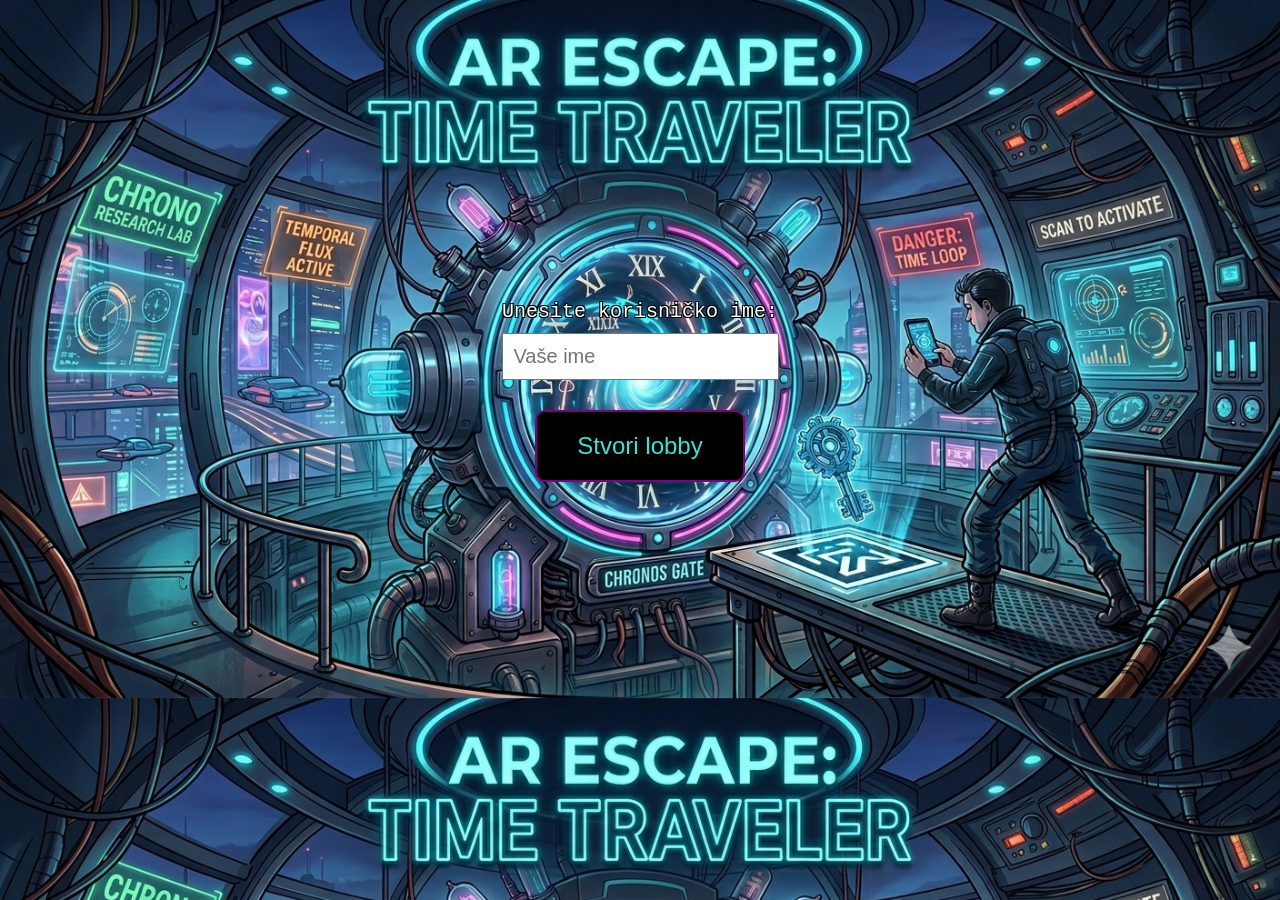
<file: index.html>
<!DOCTYPE html>
<html lang="hr">
<head>
    <meta charset="UTF-8">
    <meta name="viewport" content="width=device-width, initial-scale=1.0">
    <title>Neon Escape</title>
    <link rel="stylesheet" href="/static/start.css"/>
</head>
<body>
    <section>
        <label for="player-name-input">Unesite korisničko ime:</label>
        <input type="text" id="player-name-input" name="player-name-input" placeholder="Vaše ime">
        <button id="create-lobby-button">Stvori lobby</button>
        <div id="error-msg" style="display:none;"></div>
    </section>

    <script>
        document.getElementById('create-lobby-button').addEventListener('click', function () {
            const playerName = document.getElementById('player-name-input').value.trim();
            if (!playerName) { alert('Unesite ime'); return; }

            fetch('/create_lobby', {
                method: 'POST',
                headers: { 'Content-Type': 'application/json' },
                body: JSON.stringify({ player_name: playerName })
            })
            .then(r => r.json())
            .then(data => {
                if (data.lobby_name) {
                    sessionStorage.setItem('playerName', playerName);
                    sessionStorage.setItem('lobbyName', data.lobby_name);
                    sessionStorage.setItem('isHost', 'true');
                    window.location.href = '/lobby/' + data.lobby_name;
                } else {
                    const err = document.getElementById('error-msg');
                    err.textContent = data.message || 'Greška pri stvaranju lobbyja';
                    err.style.display = 'block';
                }
            })
            .catch(() => {
                const err = document.getElementById('error-msg');
                err.textContent = 'Greška veze';
                err.style.display = 'block';
            });
        });
    </script>
</body>
</html>
</file>
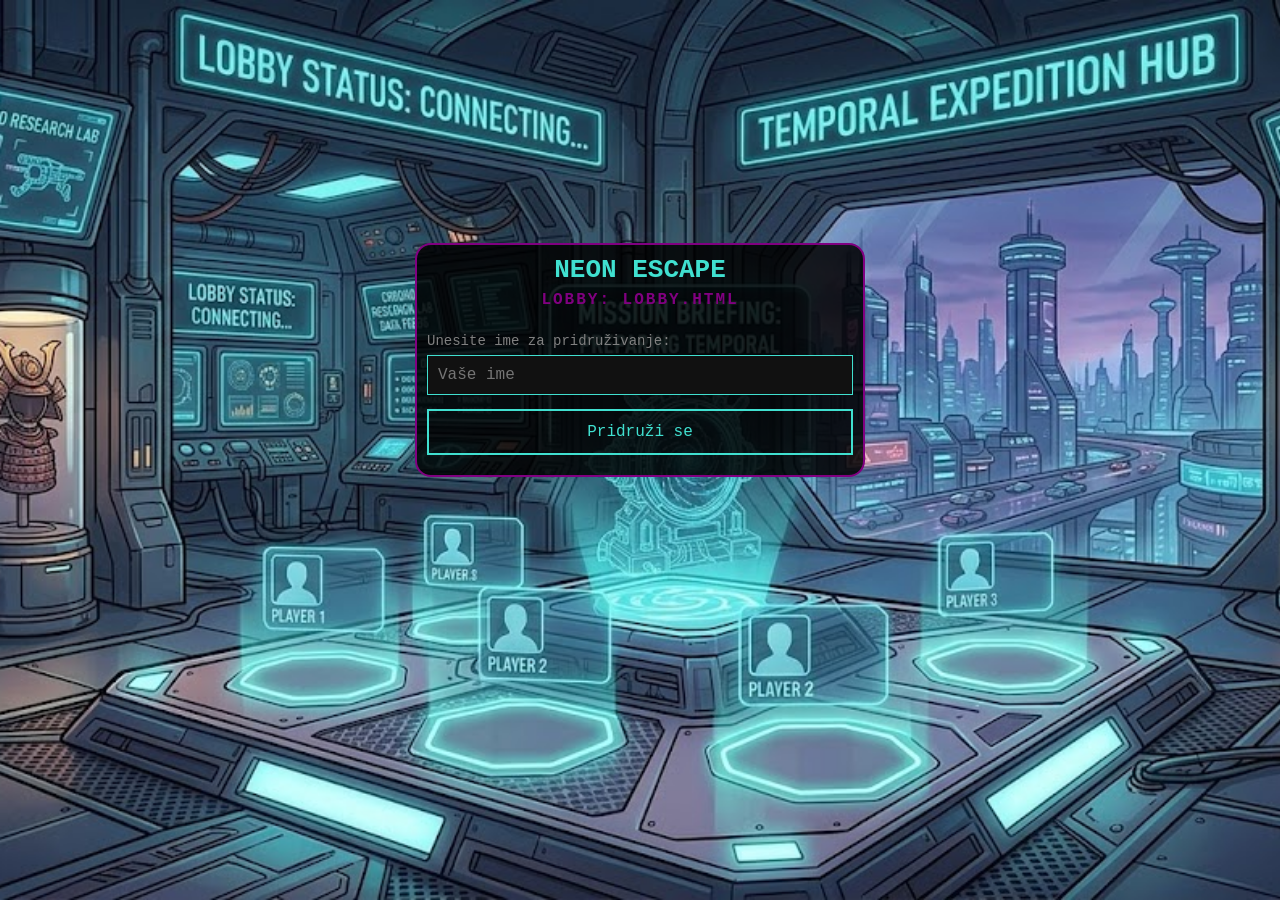
<file: static/lobby.html>
<!DOCTYPE html>
<html lang="hr">

<head>
  <meta charset="UTF-8">
  <meta name="viewport" content="width=device-width, initial-scale=1.0">
  <link rel="stylesheet" href="/static/lobby.css">
  <title>Neon Escape — Lobby</title>
</head>

<body>
  <div class="container">
    <h1>NEON ESCAPE</h1>
    <h2 id="lobby-title">LOBBY</h2>

    <div id="join-section">
      <label for="join-name">Unesite ime za pridruživanje:</label>
      <input type="text" id="join-name" placeholder="Vaše ime">
      <button id="join-btn">Pridruži se</button>
      <div id="error-msg"></div>
    </div>

    <div id="waiting-section">
      <div id="player-list"></div>
      <div id="share-box">
        <span>Pošaljite ovaj link ostalim igračima:</span>
        <div id="share-row">
          <div id="share-link"></div>
          <button id="copy-btn" onclick="copyLink()">Kopiraj link</button>
        </div>
      </div>
      <button class="start-btn" id="start-btn" style="display:none">▶ POKRENI IGRU</button>
      <div id="status-bar">Čekanje...</div>
    </div>
  </div>

  <script>
    const pathParts = window.location.pathname.split('/').filter(Boolean);
    const lobbyName = pathParts[pathParts.length - 1];

    document.getElementById('lobby-title').textContent = 'LOBBY: ' + lobbyName.toUpperCase();
    document.getElementById('share-link').textContent = window.location.href;

    const storedName = sessionStorage.getItem('playerName');
    const storedLobby = sessionStorage.getItem('lobbyName');
    const isHost = sessionStorage.getItem('isHost') === 'true';

    if (storedName && storedLobby === lobbyName) {
      showWaitingRoom();
    } else {
      document.getElementById('join-section').style.display = 'block';
    }

    document.getElementById('join-btn').addEventListener('click', function () {
      const name = document.getElementById('join-name').value.trim();
      if (!name) { showError('Unesite ime'); return; }

      fetch('/join_lobby/' + lobbyName, {
        method: 'POST',
        headers: { 'Content-Type': 'application/json' },
        body: JSON.stringify({ player_name: name })
      })
        .then(r => ({ status: r.status, json: r.json() }))
        .then(({ status, json }) => json.then(data => {
          if (status === 403 && data.message === 'Game already started') {
            sessionStorage.setItem('playerName', name);
            sessionStorage.setItem('lobbyName', lobbyName);
            sessionStorage.setItem('isHost', 'false');
            window.location.href = '/startPage.html/' + lobbyName;
          } else if (data.role) {
            sessionStorage.setItem('playerName', name);
            sessionStorage.setItem('lobbyName', lobbyName);
            sessionStorage.setItem('isHost', 'false');
            showWaitingRoom();
          } else {
            showError(data.message || 'Greška pri spajanju');
          }
        }))
        .catch(() => showError('Greška veze'));
    });

    document.getElementById('start-btn').addEventListener('click', function () {
      fetch('/start_game/' + lobbyName, {
        method: 'POST',
        headers: { 'Content-Type': 'application/json' }
      })
        .then(r => r.json())
        .then(() => {
          window.location.href = '/startPage.html/' + lobbyName;
        })
        .catch(() => showError('Greška pri pokretanju'));
    });

    function showWaitingRoom() {
      document.getElementById('join-section').style.display = 'none';
      document.getElementById('waiting-section').style.display = 'block';
      if (isHost) {
        document.getElementById('start-btn').style.display = 'block';
      }
      startPolling();
    }

    function showError(msg) {
      document.getElementById('error-msg').textContent = msg;
    }

    function renderPlayers(players, host) {
      const list = document.getElementById('player-list');
      list.innerHTML = '';
      players.forEach(p => {
        const isH = p === host;
        const div = document.createElement('div');
        div.className = 'player-item' + (isH ? ' host' : '');
        div.innerHTML = `<div class="dot${isH ? ' host' : ''}"></div>${p}${isH ? ' (voditelj)' : ''}`;
        list.appendChild(div);
      });
    }

    function startPolling() {
      async function poll() {
        try {
          const res = await fetch('/lobby/' + lobbyName + '/status');
          if (!res.ok) { updateStatus('Lobby nije pronađen'); return; }
          const data = await res.json();
          renderPlayers(data.players, data.host);
          updateStatus('Igrači: ' + data.player_count + ' | ' + new Date().toLocaleTimeString());
          if (data.is_started) {
            window.location.href = '/startPage.html/' + lobbyName;
          }
        } catch (e) {
          updateStatus('Greška veze — ' + new Date().toLocaleTimeString());
        }
      }
      poll();
      setInterval(poll, 2000);
    }

    function updateStatus(msg) {
      document.getElementById('status-bar').textContent = msg;
    }
 
    function copyLink() {
      const link = document.getElementById('share-link').textContent;
      navigator.clipboard.writeText(link).then(function () {
        const btn = document.getElementById('copy-btn');
        btn.textContent = '✓ Kopirano!';
        btn.classList.add('copied');
        setTimeout(function () {
          btn.textContent = 'Kopiraj link';
          btn.classList.remove('copied');
        }, 2000);
      });
    }
    
  </script>
</body>

</html>
</file>
<file: static/start.css>
body {
    font-family: 'Courier New', Courier, monospace; 
    background-color: black; 
    color: turquoise; 
    margin: 0; 
    padding: 0; 
    background-image: url("../images/Background_1.png");
    background-size: cover;
    
  }

  @media (max-width: 768px) {
    body {
      min-height: 100vh;
      background-image: url("../images/Background_2.png");
      background-size: 100% 100%;
      }
  }

  label {
    margin-top: 300px;
    text-align: center;
    display: block;
    margin-bottom: 10px;
    color: white;
    font-size: 20px;
    text-shadow: -1px -1px 0 black, 1px -1px 0 black, -1px 1px 0 black, 1px 1px 0 black;
  }

  input {
    display: block;
    margin: 0 auto;
    margin-bottom: 30px;
    padding: 10px;
    font-size: 20px;
  }

section~label {
  background-color: black;
  font-size: medium;
}
table{
    padding: 10px;
    border-style: dashed;
    border-color:gray;
}
  h1 {
    text-align: center;
    font-size: 24px; 
    font-weight: bold;
    text-decoration: underline;
    padding: 10px;
    color: turquoise;
    margin-bottom: 20px;
  }
h2{
    text-align: center;
}
  p {
    font-size: 18px; 
    line-height: 1.5; 
  }
  button {
    background-color: black; 
    border: 2px solid purple; 
    color: turquoise; 
    padding: 20px 40px; 
    text-align: center;
    text-decoration: none;
    display: block;
    font-size: 24px; 
    margin: 20px auto 0 auto; 
    cursor: pointer;
    border-radius: 10px;
    box-shadow: 0px 8px 15px rgba(0, 0, 0, 0.1); 
    transition: all 0.3s ease 0s;

}

button:hover {
    background-color: #45a049;
}

#error-msg {
  display: none;
  background-color: turquoise;
  color: red;
  padding: 2px 6px;
  width: fit-content;
}
</file>
<file: static/lobby.css>
* {
box-sizing: border-box;
margin: 0;
padding: 0;
}

body {
background-image: url("../images/Lobby_background.png");
background-size: cover;
background-position: center;
color: turquoise;
font-family: 'Courier New', Courier, monospace;
display: flex;
justify-content: center;
align-items: center;
min-height: 100vh;

}

.container {
background: rgba(0, 0, 0, 0.85);
border: 2px solid purple;
border-radius: 16px;
margin-bottom: 180px;
padding: 10px;
max-width: 450px;
width: 90%;
}

h1 {
text-align: center;
font-size: 26px;
margin-bottom: 6px;
}

h2 {
text-align: center;
color: purple;
font-size: 16px;
margin-bottom: 24px;
letter-spacing: 2px;
}

label {
font-size: 14px;
color: gray;
display: block;
margin-bottom: 6px;
}

input {
width: 100%;
padding: 10px;
background: #111;
border: 1px solid turquoise;
color: turquoise;
font-family: inherit;
font-size: 16px;
margin-bottom: 14px;
}

button {
width: 100%;
padding: 12px;
background: transparent;
border: 2px solid turquoise;
color: turquoise;
font-family: inherit;
font-size: 16px;
cursor: pointer;
transition: background 0.15s, color 0.15s;
}

button:hover {
background: turquoise;
color: black;
}

button.start-btn {
border-color: #00ff00;
color: #00ff00;
margin-top: 20px;
font-size: 18px;
}

button.start-btn:hover {
background: #00ff00;
color: black;
}

#player-list {
margin-top: 20px;
}

.player-item {
padding: 10px 14px;
border: 1px dashed #333;
margin-top: 8px;
font-size: 16px;
display: flex;
align-items: center;
gap: 10px;
}

.player-item.host {
border-color: #00ff00;
color: #00ff00;
}

.dot {
width: 10px;
height: 10px;
border-radius: 50%;
background: turquoise;
flex-shrink: 0;
}

.dot.host {
background: #00ff00;
}

#share-box {
margin-top: 20px;
border: 1px dashed purple;
padding: 12px;
font-size: 13px; 
}

#share-row {
display: flex;
align-items: center;
gap: 10px;
margin-top: 6px;
}

#share-box span {
color: white;
display: block;
margin-bottom: 4px;
}

#share-link {
color: turquoise;
word-break: break-all;
}

#status-bar {
text-align: center;
color: white;
font-size: 12px;
margin-top: 18px;
}

#error-msg {
color: red;
font-size: 14px;
margin-top: 10px;
text-align: center;
}

#join-section,
#waiting-section {
display: none;
}

#copy-btn {
margin-top: 10px;
padding: 8px 16px;
width: auto;
font-size: 13px;
border-color: purple;
color: purple;
margin: 0;
}

#copy-btn:hover {
background: purple;
color: black;
}

#copy-btn.copied {
border-color: #00ff00;
color: #00ff00;
}
</file>
